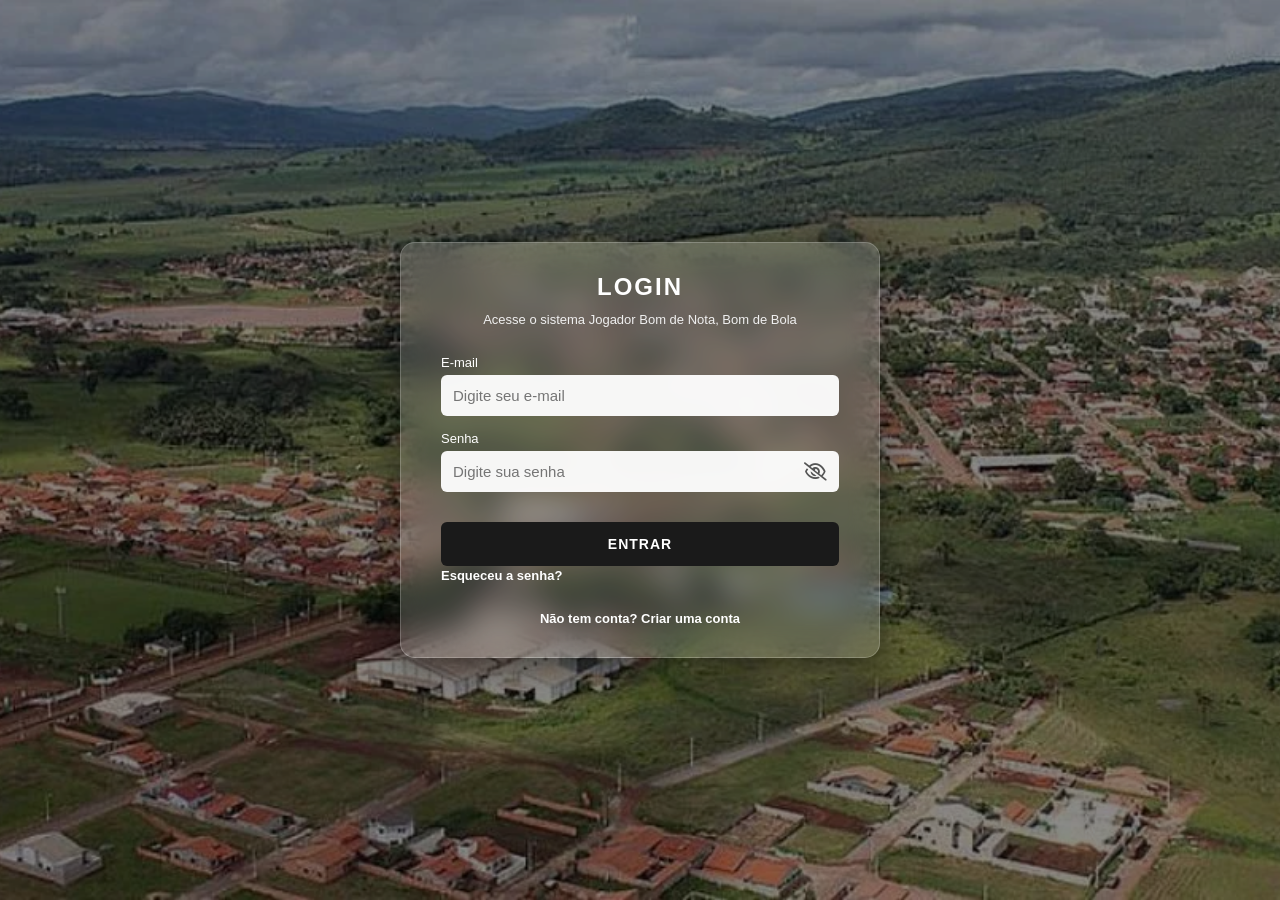
<file: index.html>
<!DOCTYPE html>
<html lang="pt-br">
<head>
    <meta charset="UTF-8">
    <meta name="viewport" content="width=device-width, initial-scale=1.0">
    <title>Login | Jogador Bom de Nota</title>    
    <link rel="manifest" href="manifest.json">
    <meta name="theme-color" content="#1a1a1a">    
    <link rel="stylesheet" href="style.css">
    <link rel="stylesheet" href="https://cdnjs.cloudflare.com/ajax/libs/font-awesome/6.0.0/css/all.min.css">
    <link rel="icon" type="image/png" href="./Imagens/icon-192.png">
    <link rel="apple-touch-icon" href="./Imagens/icon-192.png">
</head>
<body>
    <div class="overlay"></div>
    <div class="login-box">
        <h2>LOGIN</h2>
        <p class="desc">Acesse o sistema Jogador Bom de Nota, Bom de Bola</p>
        
        <form id="loginForm">
            <div class="input-group">
                <label for="email">E-mail</label>
                <input type="email" id="email" placeholder="Digite seu e-mail" required>
            </div>
            
            <div class="input-group">
                <label for="senha">Senha</label>
                <div class="password-wrapper">
                    <input type="password" id="senha" placeholder="Digite sua senha" required>
                    <i class="fa-regular fa-eye-slash toggle-password" onclick="togglePassword('senha', this)"></i>
                </div>
            </div>

            <div class="form-actions">
                <button type="submit" class="btn-entrar">Entrar</button>
                <a href="recuperar.html" class="forgot-password">Esqueceu a senha?</a>
            </div>
            
            <div class="create-account">
                <a href="cadastro.html">Não tem conta? Criar uma conta</a>
            </div>
        </form>
    </div>

    <script>
        // Registro do Service Worker para PWA
        if ('serviceWorker' in navigator) {
            navigator.serviceWorker.register('sw.js')
            .then(() => console.log("PWA: Service Worker Registrado!"))
            .catch(err => console.log("PWA: Erro no registro", err));
        }

        // Função para mostrar/esconder senha (Risco = Escondido / Sem Risco = Visível)
        function togglePassword(inputId, icon) {
            const input = document.getElementById(inputId);
            if (input.type === "password") {
                input.type = "text";
                icon.classList.replace("fa-eye-slash", "fa-eye");
            } else {
                input.type = "password";
                icon.classList.replace("fa-eye", "fa-eye-slash");
            }
        }

        // Lógica de Autenticação
        document.getElementById('loginForm').addEventListener('submit', function(e) {
            e.preventDefault();
            
            const emailLogin = document.getElementById('email').value;
            const senhaLogin = document.getElementById('senha').value;

            // Busca os usuários cadastrados no LocalStorage
            const usuarios = JSON.parse(localStorage.getItem('usuarios')) || [];

            // Validação (RF11 - Controle de Acesso)
            const usuarioValidado = usuarios.find(u => u.email === emailLogin && u.senha === senhaLogin);

            if (usuarioValidado) {
                // Salva o usuário na sessão para identificar quem entrou
                sessionStorage.setItem('usuarioLogado', JSON.stringify(usuarioValidado));
                // ALTERAÇÃO AQUI: Certifique-se de que o nome do arquivo da dashboard seja painel.html
                window.location.href = 'painel.html'; 
            } else {
                alert("E-mail ou senha incorretos!");
            }
        });
    </script>
</body>
</html>
</file>
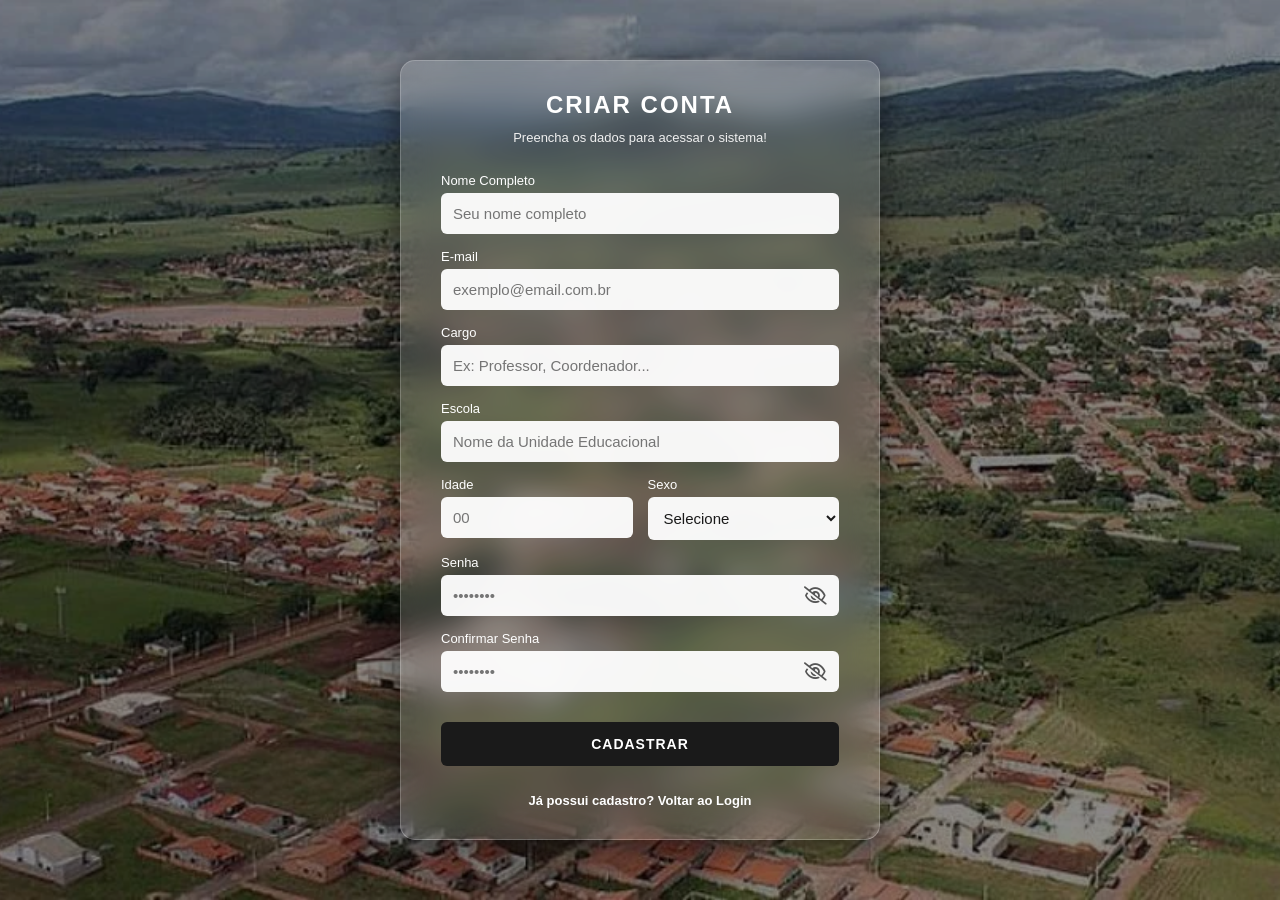
<file: cadastro.html>
<!DOCTYPE html>
<html lang="pt-br">
<head>
    <meta charset="UTF-8">
    <meta name="viewport" content="width=device-width, initial-scale=1.0">
    <title>Cadastro | Jogador Bom de Nota</title>
    <link rel="icon" type="image/png" href="./Imagens/icon-192.png">
    <link rel="apple-touch-icon" href="./Imagens/icon-192.png">
    <link rel="manifest" href="manifest.json">
    <meta name="theme-color" content="#1a1a1a">
    <link rel="stylesheet" href="style.css">
    <link rel="stylesheet" href="https://cdnjs.cloudflare.com/ajax/libs/font-awesome/6.0.0/css/all.min.css">
</head>
<body>
    <div class="overlay"></div>
    <div class="login-box">
        <h2>CRIAR CONTA</h2>
        <p class="desc">Preencha os dados para acessar o sistema!</p>
        
        <form id="cadastroForm">
            <div class="input-group">
                <label>Nome Completo</label>
                <input type="text" placeholder="Seu nome completo" required>
            </div>

            <div class="input-group">
                <label>E-mail</label>
                <input type="email" placeholder="exemplo@email.com.br" required>
            </div>

            <div class="input-group">
                <label>Cargo</label>
                <input type="text" placeholder="Ex: Professor, Coordenador..." required>
            </div>

            <div class="input-group">
                <label>Escola</label>
                <input type="text" placeholder="Nome da Unidade Educacional" required>
            </div>

            <div class="row">
                <div class="input-group">
                    <label>Idade</label>
                    <input type="number" placeholder="00" required>
                </div>
                <div class="input-group">
                    <label>Sexo</label>
                    <select required>
                        <option value="" disabled selected>Selecione</option>
                        <option value="M">Masculino</option>
                        <option value="F">Feminino</option>
                    </select>
                </div>
            </div>

            <div class="input-group">
                <label>Senha</label>
                <div class="password-wrapper">
                    <input type="password" id="senha" placeholder="••••••••" required>
                    <i class="fa-regular fa-eye-slash toggle-password" onclick="togglePassword('senha', this)"></i>
                </div>
            </div>

            <div class="input-group">
                <label>Confirmar Senha</label>
                <div class="password-wrapper">
                    <input type="password" id="confirma-senha" placeholder="••••••••" required>
                    <i class="fa-regular fa-eye-slash toggle-password" onclick="togglePassword('confirma-senha', this)"></i>
                </div>
            </div>

            <button type="submit" class="btn-entrar">CADASTRAR</button>
            
            <div class="create-account">
                <a href="index.html">Já possui cadastro? Voltar ao Login</a>
            </div>
        </form>
    </div>

    <script>
        // Função corrigida para mostrar/esconder senha
        function togglePassword(inputId, icon) {
            const input = document.getElementById(inputId);
            
            if (input.type === "password") {
                input.type = "text";
                // Se a senha está visível, mostra o olho sem risco
                icon.classList.remove("fa-eye-slash");
                icon.classList.add("fa-eye");
            } else {
                input.type = "password";
                // Se a senha está oculta, mostra o olho com risco
                icon.classList.remove("fa-eye");
                icon.classList.add("fa-eye-slash");
            }
        }

        // Registro do Service Worker para PWA
        if ('serviceWorker' in navigator) {
            navigator.serviceWorker.register('sw.js')
            .then(() => console.log("PWA Ativo"))
            .catch(err => console.log("Erro PWA", err));
        }
        document.getElementById('cadastroForm').addEventListener('submit', function(e) {
        e.preventDefault();

        // Captura os valores
        const nome = this.querySelectorAll('input')[0].value;
        const email = this.querySelectorAll('input')[1].value;
        const cargo = this.querySelectorAll('input')[2].value;
        const escola = this.querySelectorAll('input')[3].value;
        const idade = this.querySelectorAll('input')[4].value;
        const sexo = this.querySelector('select').value;
        const senha = document.getElementById('senha').value;
        const confirmaSenha = document.getElementById('confirma-senha').value;

        // Validação de Senha (RF02)
        if (senha !== confirmaSenha) {
            alert("As senhas não coincidem!");
            return;
        }

        // Criar objeto do usuário
        const novoUsuario = { nome, email, cargo, escola, idade, sexo, senha };

        // Buscar usuários já existentes ou criar lista vazia
        let usuarios = JSON.parse(localStorage.getItem('usuarios')) || [];

        // Verificar se e-mail já existe
        if (usuarios.find(u => u.email === email)) {
            alert("Este e-mail já está cadastrado!");
            return;
        }

        // Salvar
        usuarios.push(novoUsuario);
        localStorage.setItem('usuarios', JSON.stringify(usuarios));

        alert("Cadastro realizado com sucesso!");
        window.location.href = 'index.html'; // Redireciona para o login
        });    
    </script>
</body>
</html>
</file>
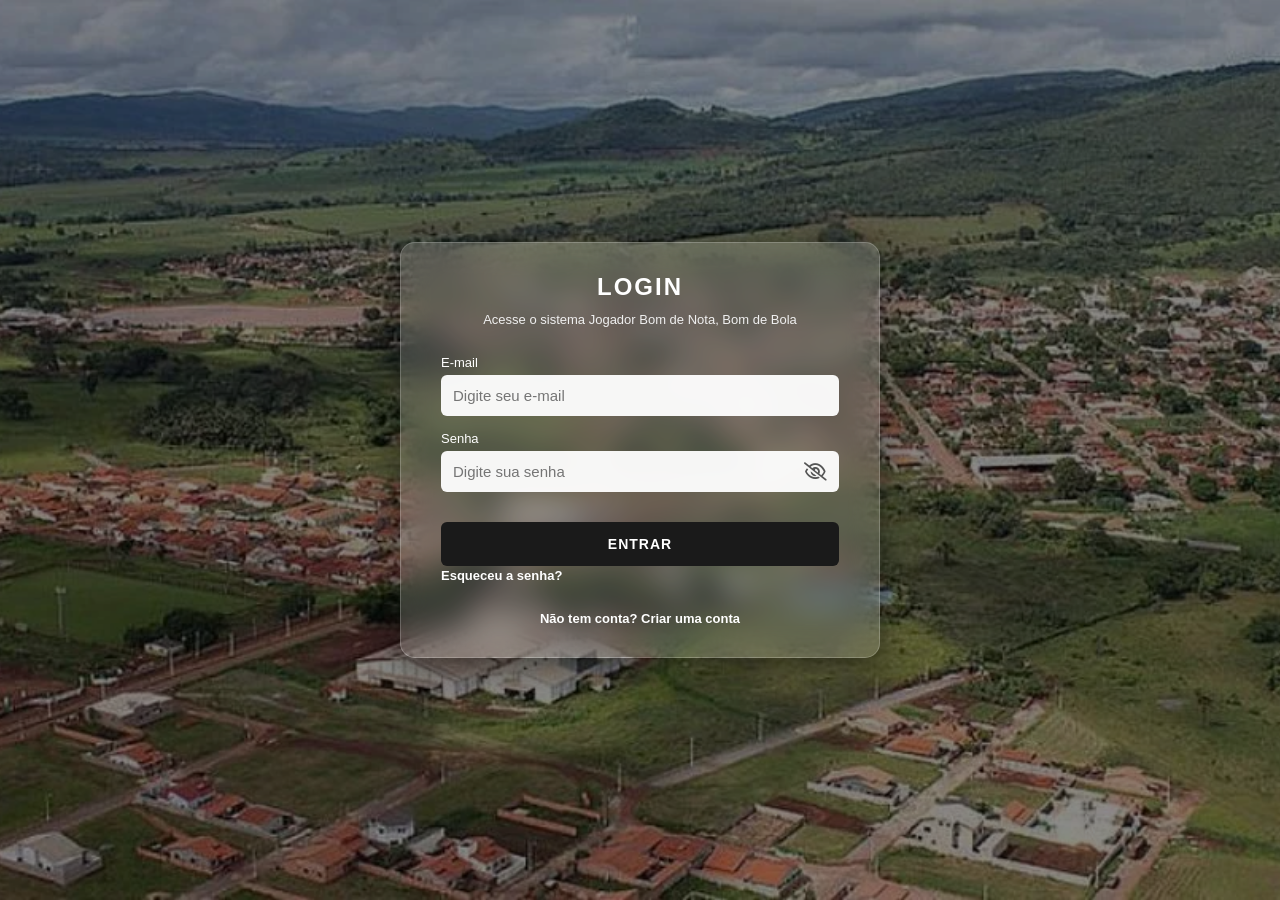
<file: nova-senha.html>
<!DOCTYPE html>
<html lang="pt-br">
<head>
    <meta charset="UTF-8">
    <meta name="viewport" content="width=device-width, initial-scale=1.0">
    <title>Nova Senha | Jogador Bom de Nota</title>
    <link rel="icon" type="image/png" href="./Imagens/icon-192.png">
    <link rel="apple-touch-icon" href="./Imagens/icon-192.png">
    <link rel="manifest" href="manifest.json">
    <meta name="theme-color" content="#1a1a1a">
    
    <link rel="stylesheet" href="style.css">
    <link rel="stylesheet" href="https://cdnjs.cloudflare.com/ajax/libs/font-awesome/6.0.0/css/all.min.css">
</head>
<body>
    <div class="overlay"></div>
    <div class="login-box">
        <h2>REDEFINIR SENHA</h2>
        <p class="desc">Crie uma nova senha segura para acessar o seu painel.</p>
        
        <form id="novaSenhaForm">
            <div class="input-group">
                <label>Nova Senha</label>
                <div class="password-wrapper">
                    <input type="password" id="nova-senha" placeholder="••••••••" required>
                    <i class="fa-regular fa-eye-slash toggle-password" onclick="togglePassword('nova-senha', this)"></i>
                </div>
            </div>

            <div class="input-group">
                <label>Confirmar Nova Senha</label>
                <div class="password-wrapper">
                    <input type="password" id="confirma-nova-senha" placeholder="••••••••" required>
                    <i class="fa-regular fa-eye-slash toggle-password" onclick="togglePassword('confirma-nova-senha', this)"></i>
                </div>
            </div>

            <button type="submit" class="btn-entrar">ATUALIZAR SENHA</button>
        </form>
    </div>

    <script>
        // Variável global para armazenar o e-mail de quem clicou no link
        let emailUsuarioAlvo = "";

        // Captura o parâmetro da URL assim que a página carrega
        window.onload = function() {
            const parametros = new URLSearchParams(window.location.search);
            const idCriptografado = parametros.get('id');

            if (!idCriptografado) {
                alert("Link de redefinição inválido ou expirado!");
                window.location.href = 'index.html';
                return;
            }

            try {
                // Descodifica o e-mail vindo da URL (Base64)
                emailUsuarioAlvo = atob(idCriptografado).trim();
                
                // Opcional: Adiciona visualmente para quem está alterando
                const descTexto = document.querySelector('.desc');
                if (descTexto) {
                    descTexto.innerHTML = `Defina uma nova senha para o acesso de:<br><strong>${emailUsuarioAlvo}</strong>`;
                }
            } catch (error) {
                alert("Erro ao ler os dados de recuperação. Solicite um novo link.");
                window.location.href = 'index.html';
            }
        };

        // Função de mostrar/esconder senha (sua lógica original mantida)
        function togglePassword(inputId, icon) {
            const input = document.getElementById(inputId);
            if (input.type === "password") {
                input.type = "text";
                icon.classList.replace("fa-eye-slash", "fa-eye");
            } else {
                input.type = "password";
                icon.classList.replace("fa-eye", "fa-eye-slash");
            }
        }
        document.getElementById('novaSenhaForm').addEventListener('submit', function(e) {
            e.preventDefault();
            const senha = document.getElementById('nova-senha').value;
            const confirma = document.getElementById('confirma-nova-senha').value;
            if (senha.length < 6) {
                alert("A nova senha deve conter no mínimo 6 caracteres!");
                return;
            }

            if (senha !== confirma) {
                alert("As senhas não coincidem!");
                return;
            }
            let usuarios = JSON.parse(localStorage.getItem('usuarios')) || [];
            const indexUsuario = usuarios.findIndex(u => u.email.toLowerCase() === emailUsuarioAlvo.toLowerCase());

            if (indexUsuario !== -1) {
                usuarios[indexUsuario].senha = senha;
                localStorage.setItem('usuarios', JSON.stringify(usuarios));               
                alert("Senha atualizada com sucesso! Use suas novas credenciais para acessar o painel.");
                window.location.href = 'index.html';
            } else {
                alert("Erro: Este usuário não está mais cadastrado localmente neste dispositivo.");
            }
        });
    </script>
</body>
</html>
</file>
<file: style.css>
* {
    margin: 0;
    padding: 0;
    box-sizing: border-box;
    font-family: 'Segoe UI', Tahoma, Geneva, Verdana, sans-serif;
}
body {
    height: 100vh;
    width: 100vw;
    display: flex;
    justify-content: center;
    align-items: center;
    /* Imagem de fundo conforme o projeto extensionista em Barro Alto-GO */
    background: url('Imagens/Capa.jpg') no-repeat center center fixed;
    background-size: cover;
    overflow: hidden;
}
/* Camada de contraste para leitura (RNF03) */
.overlay {
    position: absolute;
    top: 0;
    left: 0;
    width: 100%;
    height: 100%;
    background: rgba(0, 0, 0, 0.45);
    z-index: 1;
}
/* Container Principal com efeito Glassmorphism */
.login-box {
    position: relative;
    z-index: 2;
    background: rgba(255, 255, 255, 0.15);
    backdrop-filter: blur(15px);
    -webkit-backdrop-filter: blur(15px);
    padding: 30px 40px;
    border-radius: 15px;
    width: 90%;
    max-width: 480px;
    max-height: 95vh;
    overflow-y: auto;
    border: 1px solid rgba(255, 255, 255, 0.2);
    color: white;
    box-shadow: 0 8px 32px rgba(0, 0, 0, 0.5);
}
/* Personalização da barra de rolagem */
.login-box::-webkit-scrollbar {
    width: 4px;
}
.login-box::-webkit-scrollbar-thumb {
    background: rgba(255, 255, 255, 0.3);
    border-radius: 10px;
}
h2 {
    text-align: center;
    margin-bottom: 10px;
    letter-spacing: 2px;
    font-weight: 600;
    text-transform: uppercase;
}
p.desc {
    text-align: center;
    font-size: 13px;
    margin-bottom: 25px;
    color: #f0f0f0;
    line-height: 1.4;
}
.input-group {
    margin-bottom: 15px;
    text-align: left;
}
.input-group label {
    display: block;
    font-size: 13px;
    margin-bottom: 5px;
    font-weight: 500;
    color: #ffffff;
}
/* Container para alinhar o olho dentro do campo */
.password-wrapper {
    position: relative;
    display: flex;
    align-items: center;
    width: 100%;
}
/* Estilização de Inputs e Selects */
.input-group input, 
.input-group select {
    width: 100%;
    padding: 12px;
    border: none;
    border-radius: 6px;
    background: rgba(255, 255, 255, 0.95);
    color: #1a1a1a;
    outline: none;
    font-size: 15px;
    transition: 0.3s;
}
/* Padding extra à direita para o input de senha não sobrepor o ícone */
.password-wrapper input {
    padding-right: 40px;
}
.input-group input:focus {
    background: #ffffff;
    box-shadow: 0 0 8px rgba(255, 255, 255, 0.4);
}
/* Estilo do Olhinho dentro do campo */
.toggle-password {
    position: absolute;
    right: 12px;
    color: #555;
    cursor: pointer;
    font-size: 18px;
    z-index: 10;
    transition: color 0.2s;
}
.toggle-password:hover {
    color: #000;
}
/* Layout para campos lado a lado */
.row {
    display: flex;
    gap: 15px;
}
.row .input-group {
    flex: 1;
}
/* Botão Principal */
.btn-entrar {
    width: 100%;
    background: #1a1a1a;
    color: #ffffff;
    padding: 14px;
    border: none;
    border-radius: 6px;
    cursor: pointer;
    font-weight: bold;
    font-size: 14px;
    text-transform: uppercase;
    transition: 0.3s;
    margin-top: 15px;
    letter-spacing: 1px;
}
.btn-entrar:hover {
    background: #000000;
    transform: translateY(-2px);
    box-shadow: 0 5px 15px rgba(0, 0, 0, 0.4);
}
/* Links */
.create-account {
    margin-top: 25px;
    text-align: center;
}
.create-account a, .forgot-password {
    color: #ffffff;
    text-decoration: none;
    font-size: 13px;
    font-weight: 600;
    transition: 0.2s;
}
.create-account a:hover, .forgot-password:hover {
    text-decoration: underline;
    color: #dddddd;
}
.btn-pag {
    background: none;
    border: none;
    color: #555;
    cursor: pointer;
    padding: 5px 8px;
    border-radius: 50%;
    transition: 0.3s;
}
.btn-pag:hover {
    background: #e0e0e0;
}
.btn-pag:disabled {
    color: #ccc;
    cursor: not-allowed;
}
/* ======================================================== */
/* CONFIGURAÇÕES DE RESPONSIVIDADE (MOBILE FIRST & OTIMIZADO)*/
/* ======================================================== */
/* 1. Telas de Celulares (Até 480px - Unificado) */
@media (max-width: 480px) {
    body {
        overflow-y: auto; 
        overflow-x: hidden; /* Trava rolagem lateral no fundo */
        align-items: flex-start;
        padding-top: 10px;
    }

    /* Caixa de Login */
    .login-box {
        padding: 20px 15px;
        width: 100%;
        max-width: 95%;
        border-radius: 10px;
        box-sizing: border-box;
    }
    h2 { font-size: 1.1rem; letter-spacing: 0.5px; }
    p.desc { font-size: 12px; }
    .btn-entrar { padding: 12px; font-size: 13px; width: 100%; }

    /* Empilhamento de Campos (Login e Painel) */
    .row, .filtros, .filtros-container, .relatorio-wrapper {
        display: flex !important;
        flex-direction: column !important;
        width: 100%;
        gap: 10px;
        box-sizing: border-box;
    }
    
    /* Inputs a 100% da tela */
    input, select, textarea {
        width: 100% !important;
        box-sizing: border-box;
        margin: 0 !important;
    }

    /* Cabeçalho do Painel Centralizado */
    .header-painel, header, .topo {
        display: flex;
        flex-direction: column !important;
        align-items: center;
        text-align: center;
        gap: 10px;
        width: 100%;
        box-sizing: border-box;
    }

    /* Tabela com Scroll Lateral (Não quebra o layout) */
    .tabela-container {
        width: 100% !important;
        overflow-x: auto !important;
        display: block;
        -webkit-overflow-scrolling: touch;
        border: 1px solid #eee;
    }
    table, .dash-table { min-width: 600px !important; }

    /* Ajuste do Menu Lateral para o Topo (Libera espaço do Painel) */
    body, .dashboard-container, .container {
        display: flex !important;
        flex-direction: column !important;
    }
    .sidebar, .menu-lateral {
        width: 100% !important;
        height: auto !important;
        position: relative !important;
        padding: 15px 10px !important;
        flex-direction: row !important;
        overflow-x: auto;
        white-space: nowrap;
    }
    
    .main-content, .conteudo-principal {
        width: 100% !important;
        padding: 10px !important;
        margin-left: 0 !important; /* Remove a margem do menu desktop */
        box-sizing: border-box;
        overflow-x: hidden;
    }
}

/* 2. Tablets e iPads (481px a 1024px) */
@media (min-width: 481px) and (max-width: 1024px) {
    .login-box {
        max-width: 400px; 
        padding: 30px;
        margin: 0 auto;
    }
    .row { flex-direction: row; gap: 15px; }
}

/* 3. Telas Desktop (1025px+) */
@media (min-width: 1025px) {
    .login-box {
        max-width: 480px; 
        transition: transform 0.3s ease;
        margin: 0 auto;
    }
    .login-box:hover { border: 1px solid rgba(255, 255, 255, 0.4); }
    body { overflow: hidden; }
}

/* 4. Celular Deitado (Landscape) */
@media (max-height: 500px) {
body {
        align-items: flex-start;
        overflow-y: auto;
        padding: 20px 0;
    }
    .login-box { max-height: none; }
}
</file>
